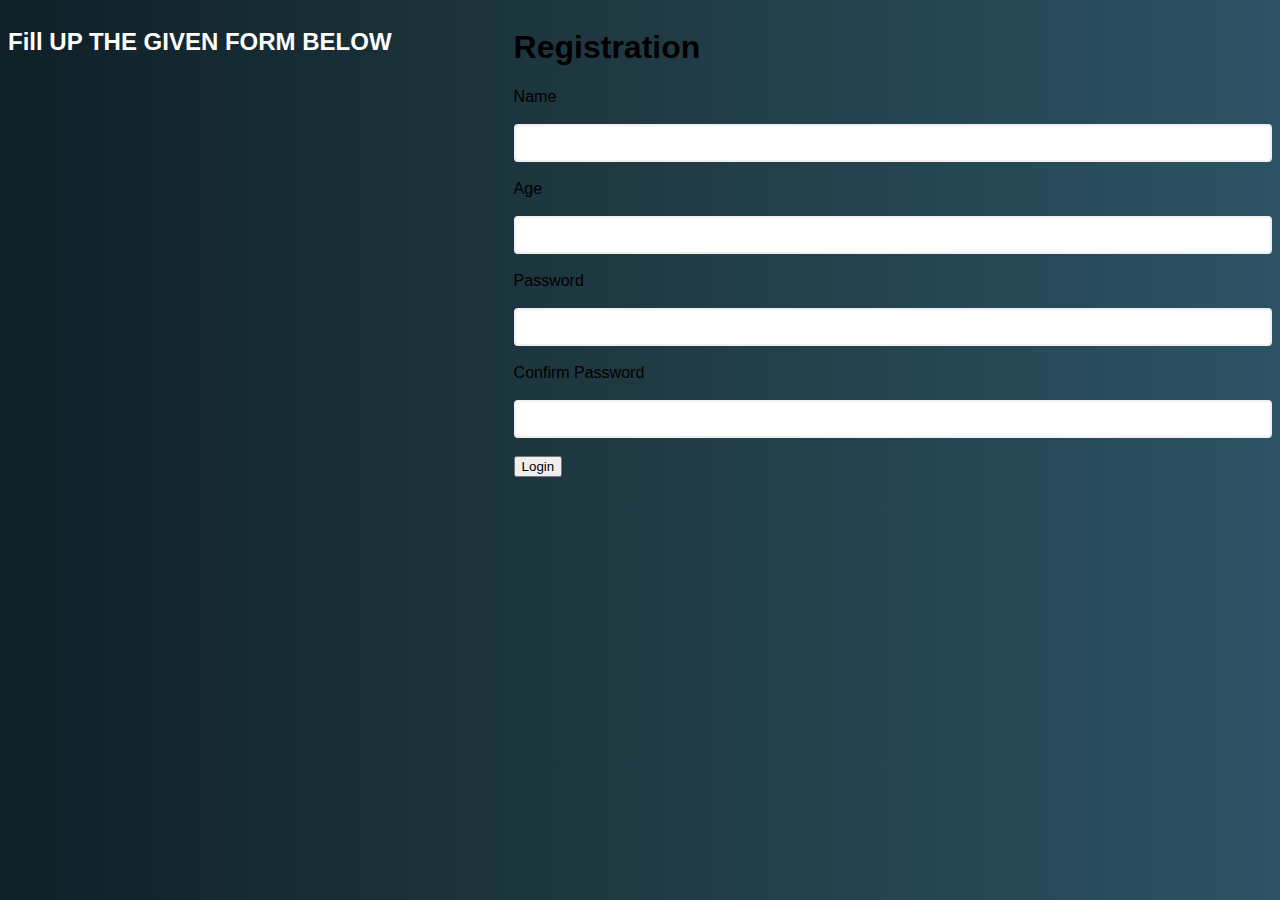
<file: inlämninguppgift/index.html>
<html lang="en">
<head>
    <meta charset="UTF-8">
    <meta http-equiv="X-UA-Compatible" content="IE=edge">
    <meta name="viewport" content="width=device-width, initial-scale=1.0">
    <title>Form Validation</title>
    <link rel="stylesheet" href="./style.css">
    <script defer src="./index.js"></script>
</head>
<body>
    <div id="container0">
        <div id="container1">
            <h2 id="welcomeScenes">
               Fill UP THE GIVEN FORM BELOW
            </h2>
            <p id="WelcomeScenes1"></p>
        </div>
        <div id="container2">
            <div class="container">
                <form id="form-login" action="/">
                    <h1>Registration</h1>
                    <div class="input-control">
                        <label for="input-text-name">Name</label><br>
      <input type="text" id="input-text-name" name="input-text-name"><br>

                    </div>
                    <div class="input-control">
                        <label for="input-text-age">Age</label><br>
      <input type="text" id="input-text-age" name="input-text-age"><br> <div class="error"></div>
                    </div>
                    <div class="input-control">
                        <label for="input-text-password">Password</label><br>
                        <input type="password" id="input-text-password" name="input-text-password"><br>
                         
                    </div>
                    <div class="input-control">
                        <label for="input-text-cpassword">Confirm Password</label><br>
      <input type="cpassword" id="input-text-cpassword" name="input-text-cpassword"><br>
    
                    </div>
                    <input type="button" id="input-button-login" value="Login"><br>

                </form>
                <div id="message-box">
                    
                </div>
            </div>
        </div>
        
    </div>
    
</body>
</html>
</file>
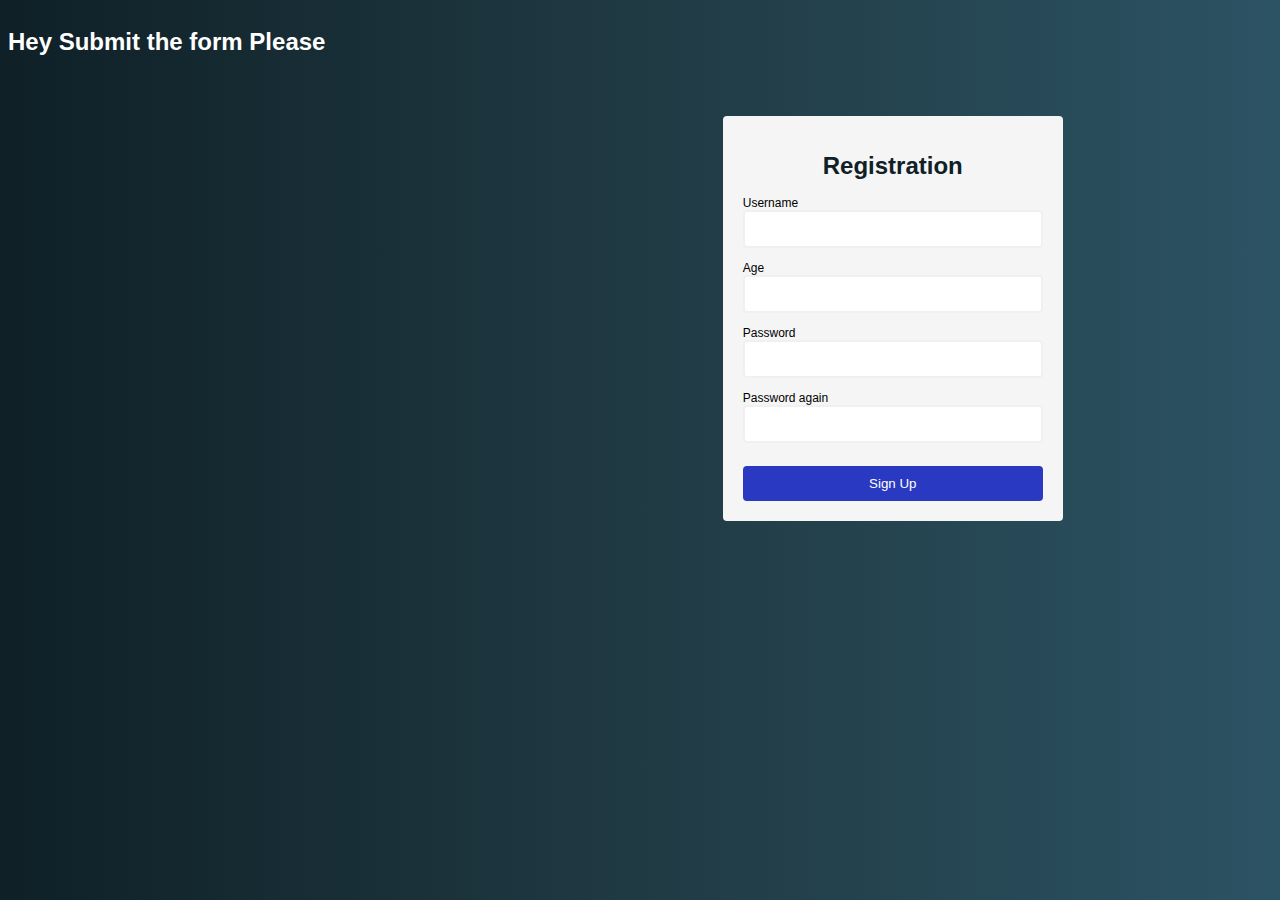
<file: Uppgift js/index.html>
<html lang="en">
<head>
    <meta charset="UTF-8">
    <meta http-equiv="X-UA-Compatible" content="IE=edge">
    <meta name="viewport" content="width=device-width, initial-scale=1.0">
    <title>Form Validation</title>
    <link rel="stylesheet" href="./style.css">
    <script defer src="./index.js"></script>
</head>
<body>
    <div id="container0">
        <div id="container1">
            <h2 id="welcomeScenes">
                Hey Submit the form Please
            </h2>
            <p id="WelcomeScenes1"></p>
        </div>
        <div id="container2">
            <div class="container">
                <form id="form" action="/">
                    <h1>Registration</h1>
                    <div class="input-control">
                        <label for="username">Username</label>
                        <input id="username" name="username" type="text">
                        <div class="error"></div>
                    </div>
                    <div class="input-control">
                        <label for="email">Age</label>
                        <input id="age" name="age" type="number">
                        <div class="error"></div>
                    </div>
                    <div class="input-control">
                        <label for="password">Password</label>
                        <input id="password"name="password" type="password">
                        <div class="error"></div>
                    </div>
                    <div class="input-control">
                        <label for="password2">Password again</label>
                        <input id="cpassword"name="cpassword" type="password">
                        <div class="error"></div>
                    </div>
                    <button type="submit">Sign Up</button>
                </form>
            </div>
        </div>
        
    </div>
    
</body>
</html>
</file>
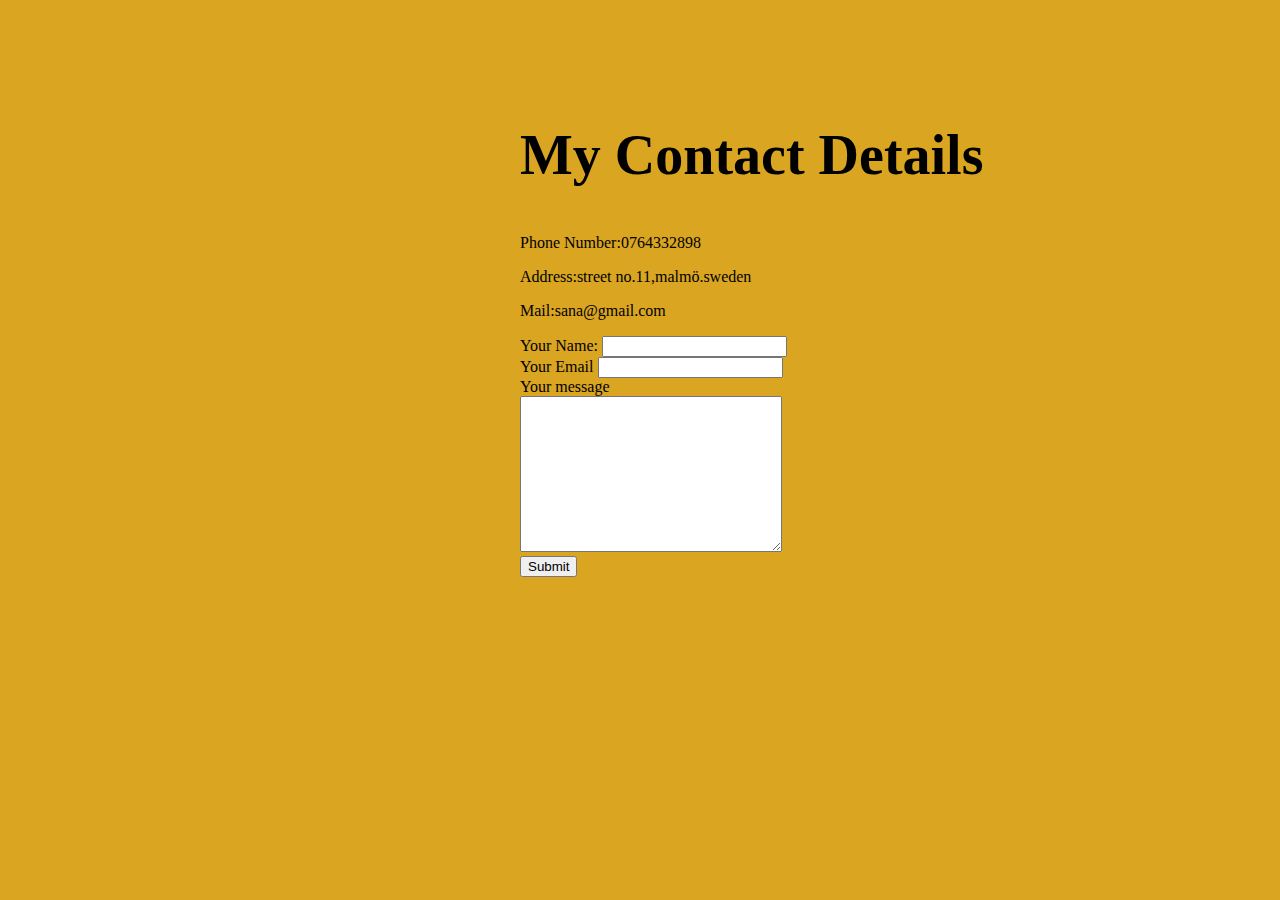
<file: myself/contact.html>
<!DOCTYPE html>
<html lang="en">
<head>
      <meta charset="UTF-8">
      <meta http-equiv="X-UA-Compatible" content="IE=edge">
      <meta name="viewport" content="width=device-width, initial-scale=1.0">
      <link rel="stylesheet" href="styles.css">
      <title>CONTACT</title>
</head>
<body id="contact">
      <h1>My Contact Details</h1>
      <p class="contactpage">
           Phone Number:0764332898
      </p>
      <p class="contactpage">
          Address:street no.11,malmö.sweden
      </p>
      <p class="contactpage">
          Mail:sana@gmail.com
      </p>

      <foam>
            <label>
                Your Name:
            </label>
            <input type="text" name="your name:" value="">
            
            <br>
            <label>
                Your Email
            </label>
            <input type="email" name="your Email" value="">
            <br>
            <label>
                Your message
            </label>
            <br>
            <textarea name="your message" rows="10" cols="30"></textarea>
        <br>
      
            <input type="submit" name="">
        </foam>
</body>
</html>
</file>
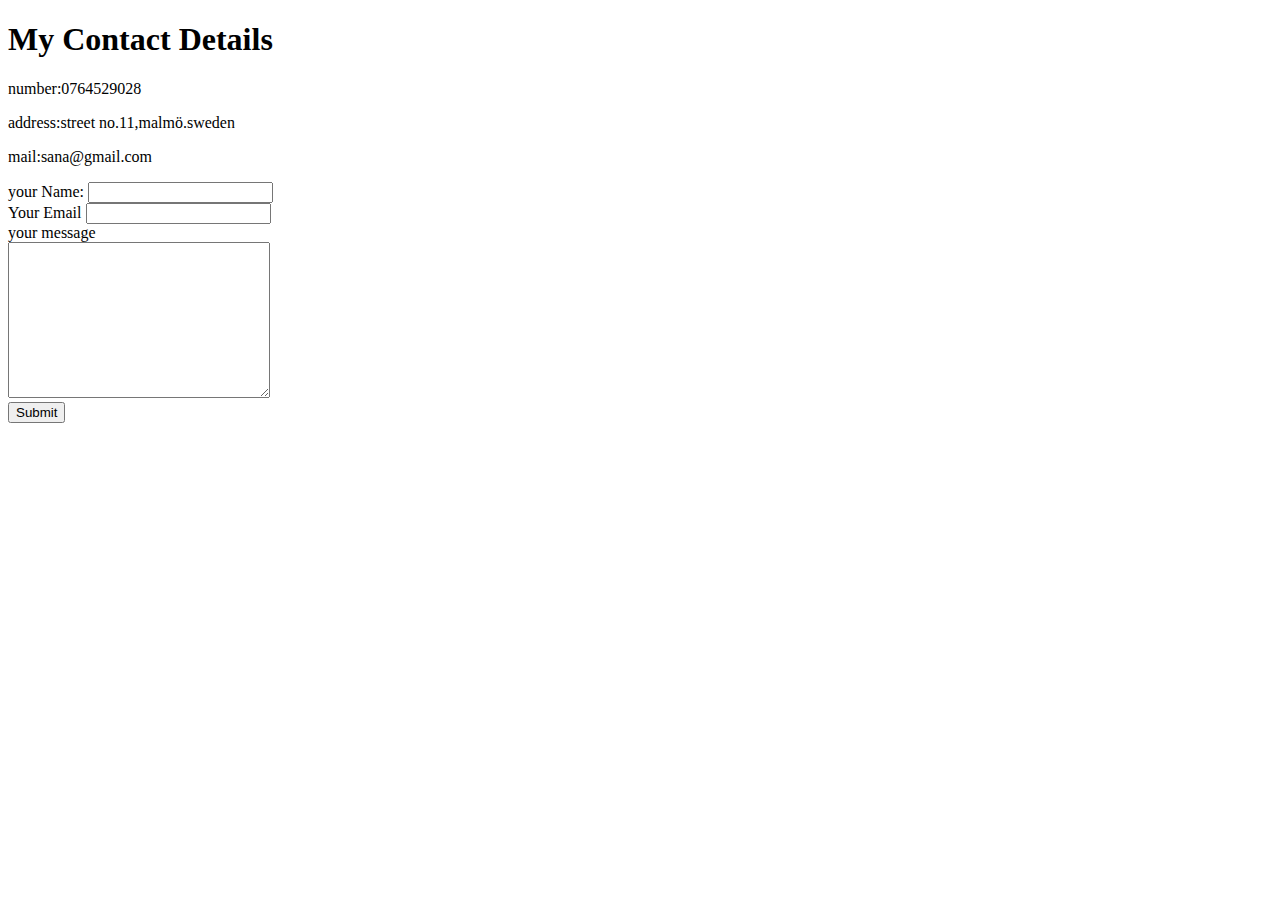
<file: udemy2/contact.html>
<!DOCTYPE html>
<html lang="en">
<head>
      <meta charset="UTF-8">
      <meta http-equiv="X-UA-Compatible" content="IE=edge">
      <meta name="viewport" content="width=device-width, initial-scale=1.0">
      <title>Document</title>
</head>
<body class="contact">
      <h1>My Contact Details</h1>
      <p>
          number:0764529028
      </p>
      <p>
          address:street no.11,malmö.sweden
      </p>
      <p>
          mail:sana@gmail.com
      </p>

      <foam>
            <label>
                your Name:
            </label>
            <input type="text" name="your name:" value="">
            
            <br>
            <label>
                Your Email
            </label>
            <input type="email" name="your Email" value="">
            <br>
            <label>
                your message
            </label>
            <br>
            <textarea name="your message" rows="10" cols="30"></textarea>
        <br>
      
            <input type="submit" name="">
        </foam>
</body>
</html>
</file>
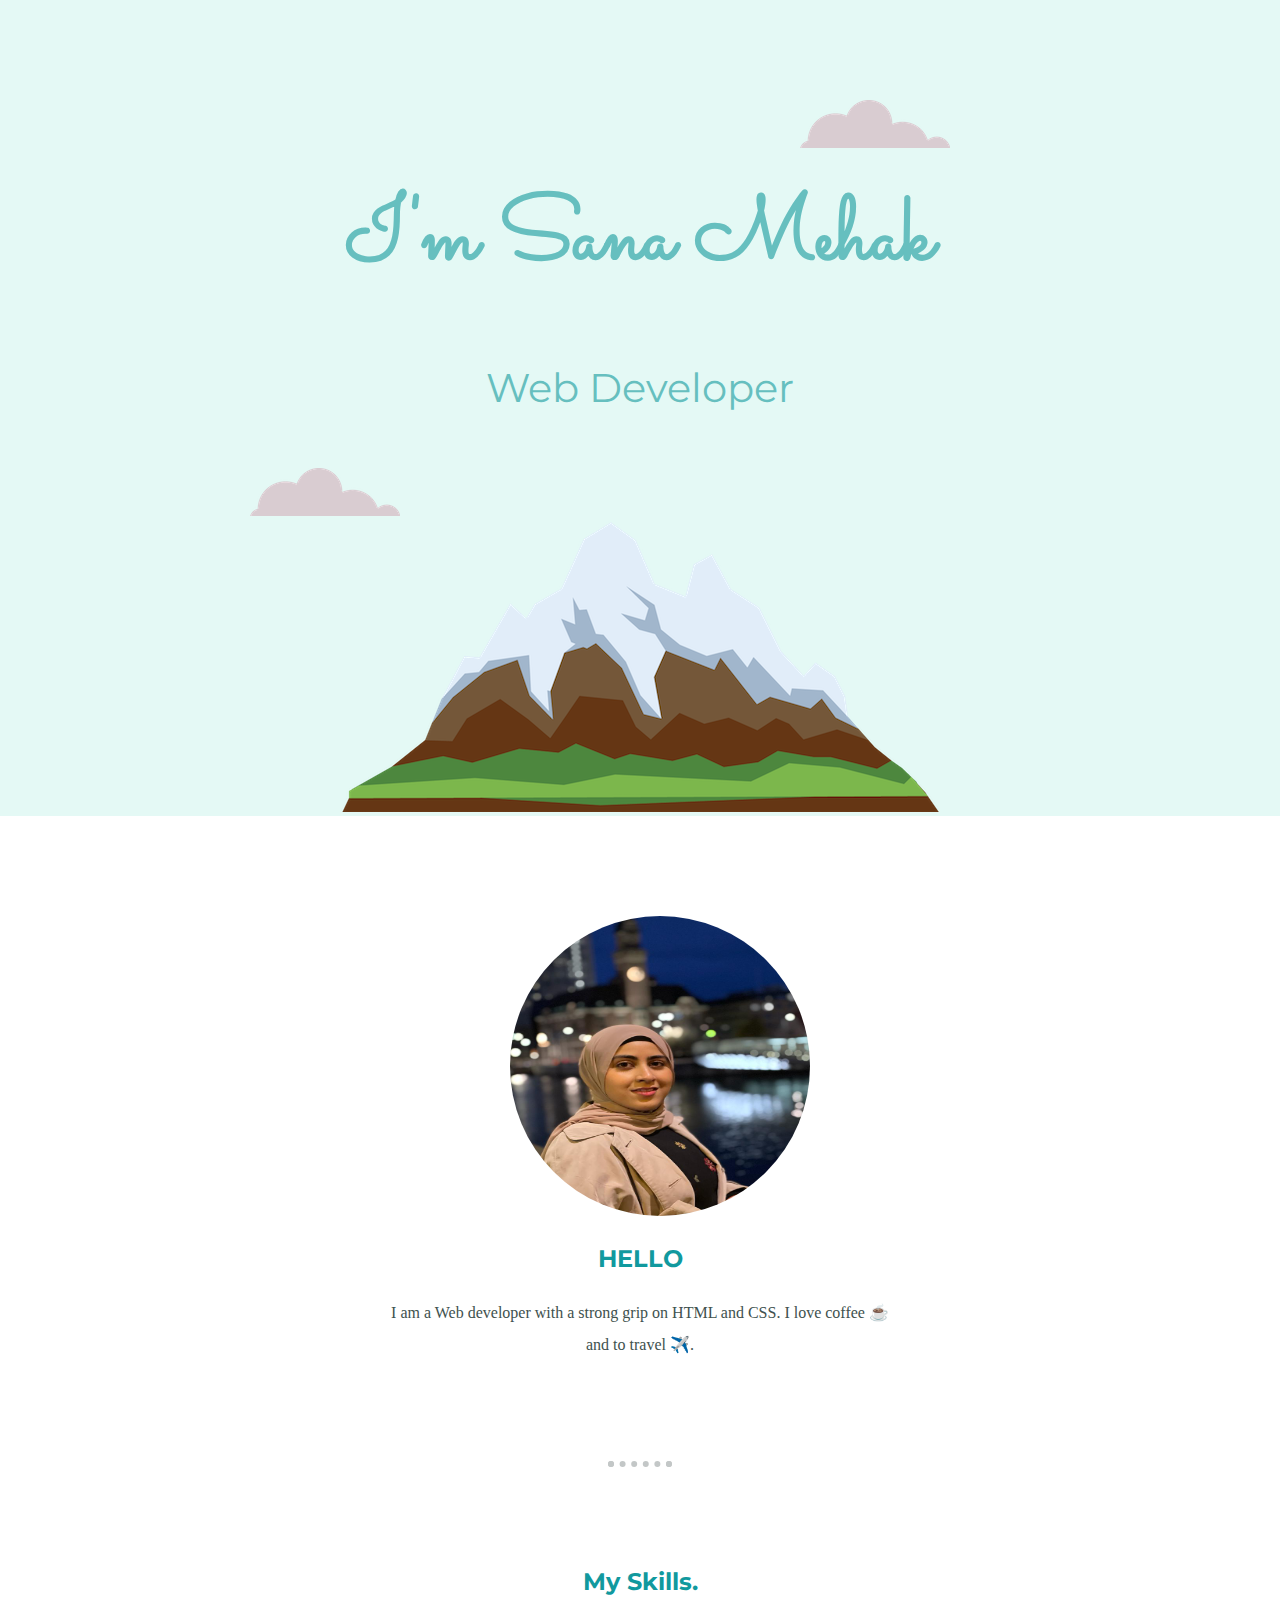
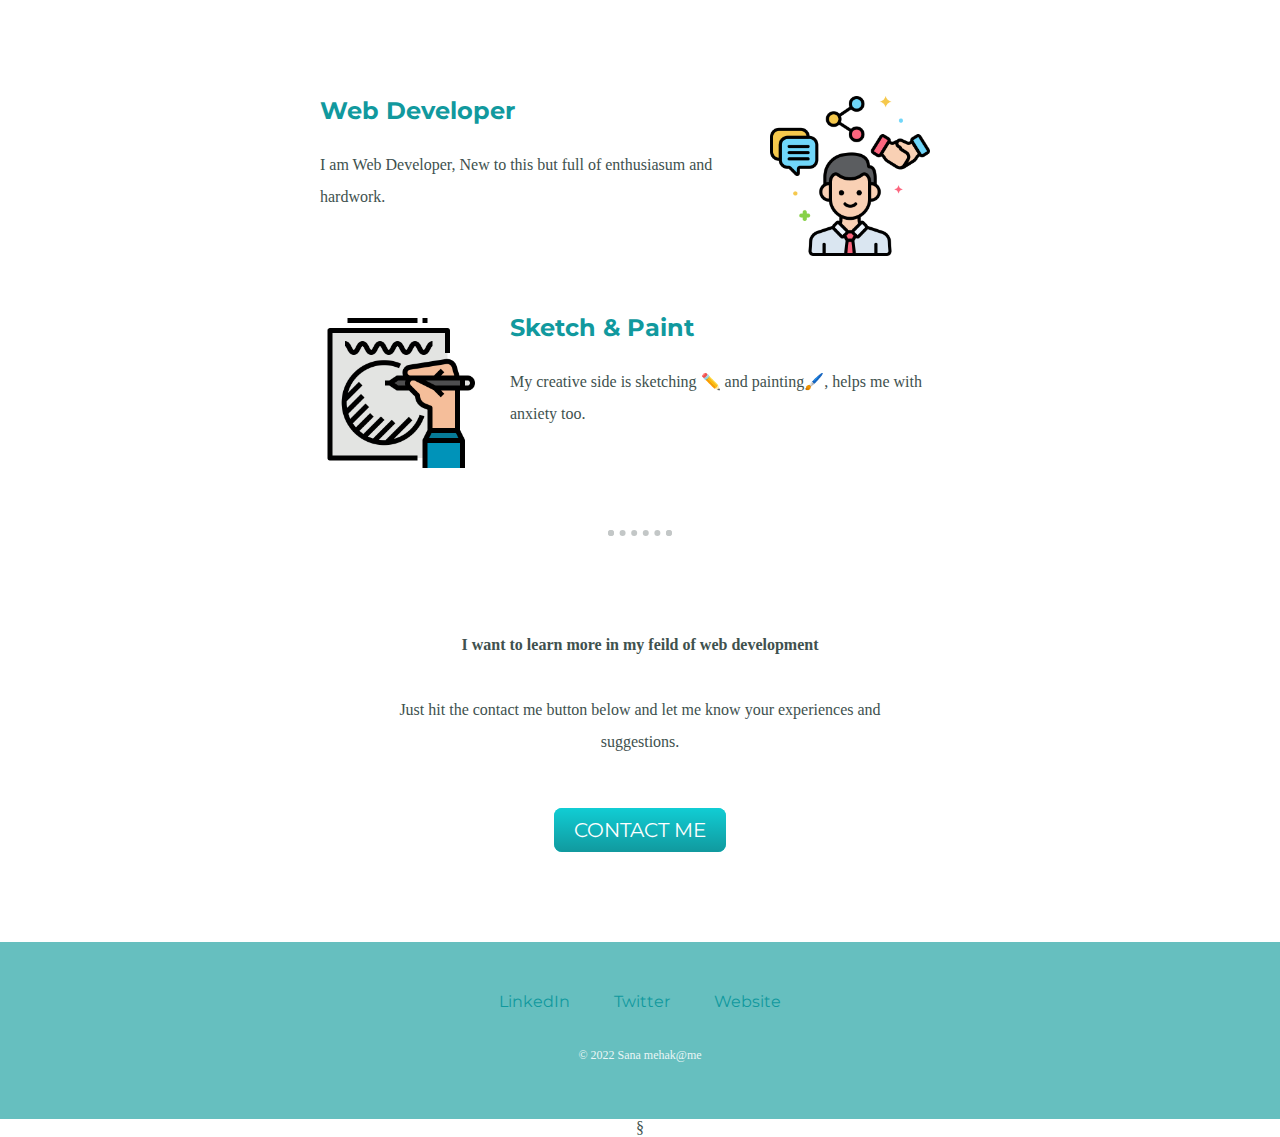
<file: udemy2/htmludemy2.html>
<!DOCTYPE html>
<html lang="en">
<head>
    <meta charset="UTF-8">
    <title>Sana❤Mehak</title>
    <link rel="stylesheet" href="styles.css">
    <link rel="icon" href="favicon.ico">
    <link rel="preconnect" href="https://fonts.googleapis.com">
<link rel="preconnect" href="https://fonts.gstatic.com" crossorigin>
<link href="https://fonts.googleapis.com/css2?family=Montserrat:ital@1&family=Sacramento&display=swap" rel="stylesheet">
 
    <meta http-equiv="X-UA-Compatible" content="IE=edge">
    <meta name="viewport" content="width=device-width, initial-scale=1.0">
    
</head>
<body>
    <div class="topcontainer">
<img class="top" src="images/cloud.png" alt="cloud">

        <h1>I'm Sana Mehak</h1>
        <h2>Web Developer</h2>
    
    <img class="bottom" src="images/cloud.png" alt="cloud">
    <img src="images/mountain.png" alt="mountain">
    </div>
    <div class="middlecontainer">
        <div class="profile">
          <img class="circular" src="images/me2.jpeg" alt="my photo" width="300px" height="300px">
        <h3>HELLO</h3>
          <p class="intro">I am a Web developer with a strong grip on HTML and CSS. I love coffee ☕ and to travel ✈️.</p>
        </div>
        <hr>
        <div class="skills">
          <h3>My Skills.</h3>
          <div class="skill-row">
            <img class="skill" src="images/skills.png" alt="skills photo" >
            <h3>Web Developer</h3>
            <p>I am Web Developer, New to this but full of enthusiasum and hardwork.</p>
          </div>
          <div class="skill-row">
            <img class="sketch" src="images/sketch.png" alt="skill photo" >
            <h3>Sketch & Paint</h3>
            <p>My creative side is sketching ✏️ and painting🖌️, helps me with anxiety too. </p>
          </div>
        </div>
        <hr>
        <div class="contact-me">
       
          <h4> I want to learn more in my feild of web development</h4>
          <p class="contact-message">Just hit the contact me button below and let me know your experiences and suggestions.</p>
          <a class="btn" href="mailto:name@email.com" >CONTACT ME</a>
        </div>
      </div>
      
      
      <div class="bottomcontainer">
        <a class="footer-link" href="https://www.linkedin.com/">LinkedIn</a>
        <a class="footer-link" href="https://twitter.com/">Twitter</a>
        <a class="footer-link" href="https://www.appbrewery.co/">Website</a>
        <p class="copy-right">© 2022 Sana mehak@me</p>
      </div>
    
    
</body>
</html>
§
</file>
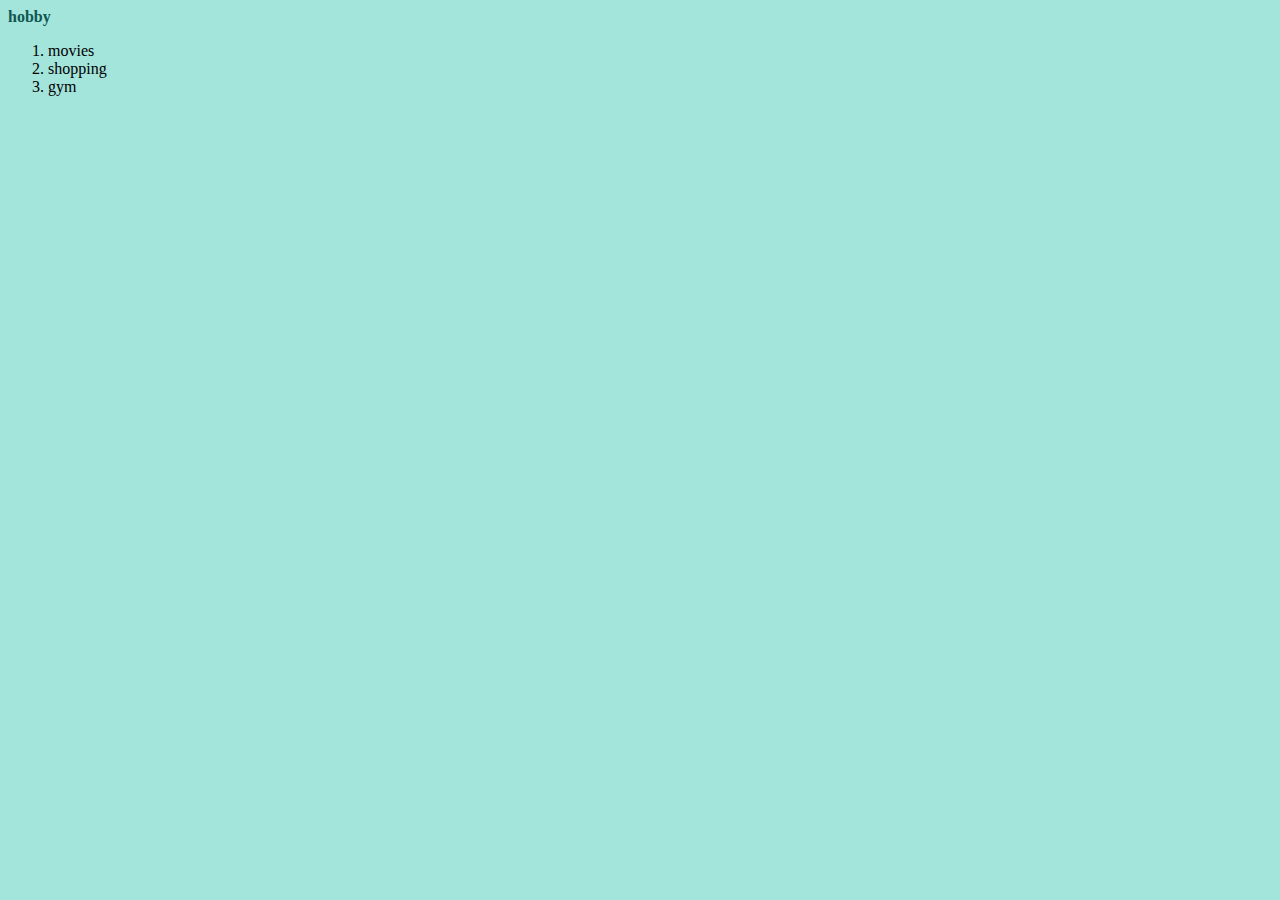
<file: web dev udemy/hobby.html>
<!DOCTYPE html>
<html lang="en">
<head>
    <meta charset="UTF-8">
    <meta http-equiv="X-UA-Compatible" content="IE=edge">
    <meta name="viewport" content="width=device-width, initial-scale=1.0">
    <title>Document</title>
    <link rel="stylesheet" href="styles.css">
</head>
<body>
    

<b>hobby</b>
     <ol>
        <li>movies</li>
        <li>shopping</li>
        <li>gym</li>
     </ol>
     </body>
     </html>
</file>
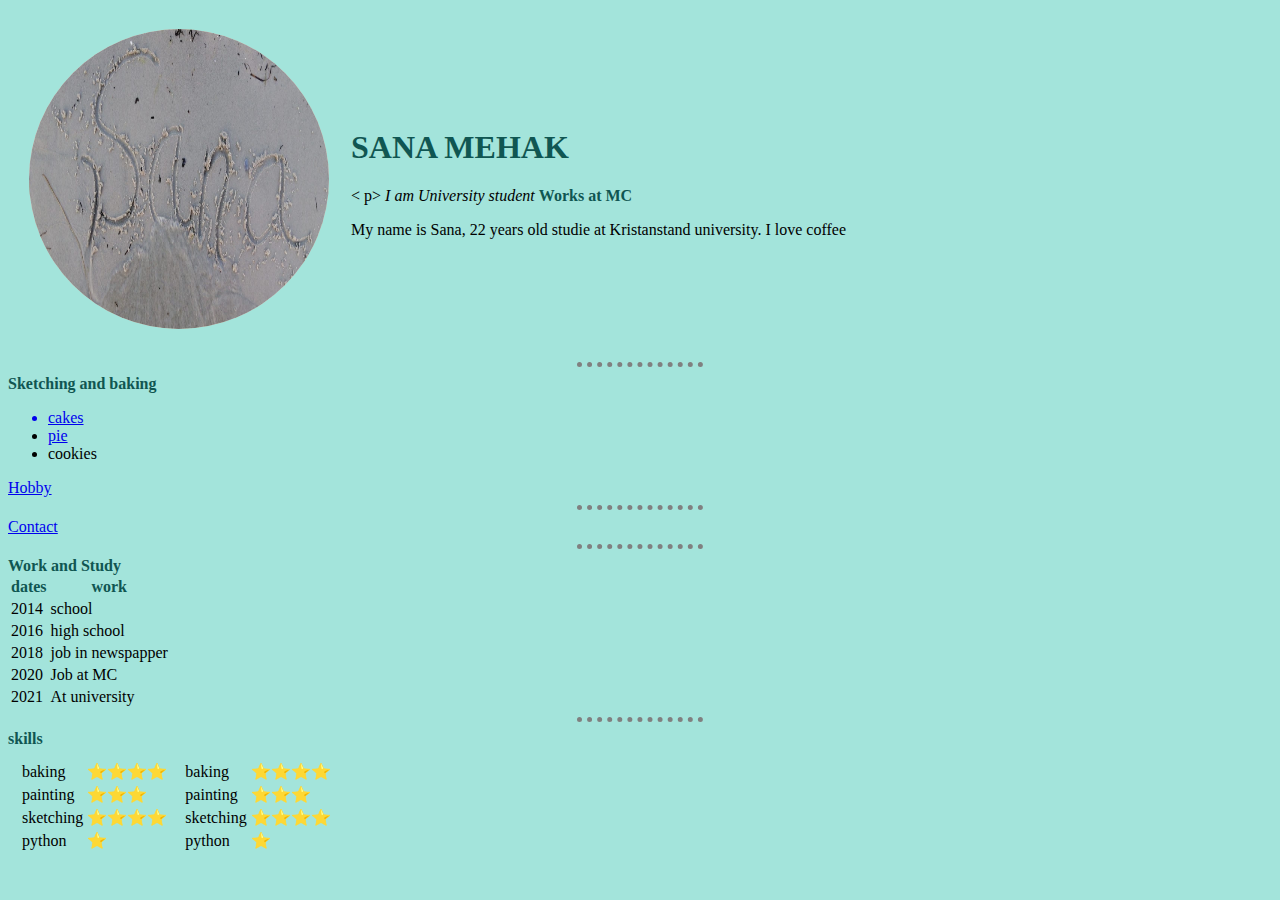
<file: web dev udemy/web1.html>
<!DOCTYPE html>
<html lang="en">
<head>
    <meta charset="UTF-8">
    <meta http-equiv="X-UA-Compatible" content="IE=edge">
    <meta name="viewport" content="width=device-width, initial-scale=1.0">
    <title>🖤Sana personal site </title>
    <link rel="stylesheet" href="styles.css">
</head>
<body>
   <table cellspacing="20"> 
      <tr>
    <td>
     <img class="circular" src="sana.jpeg" width="300" height="300" alt="sana">
    
    </td>
          <td> <h1>SANA MEHAK</h1>
          
         
            < p> <em>I am University student</em> <b>Works at MC</b></p>
            
            <p>My name is Sana, 22 years old studie at Kristanstand university. I love coffee</p>
            </td>
         </tr>
    </table>

    <hr size="3" noshade>
    <b>Sketching and baking</b>
    <ul>
       <a href="https://partytajm.se/sv/tartdekoration/18846-cake-topper-gott-nytt-ar.html?gclid=Cj0KCQiAw9qOBhC-ARIsAG-rdn5WuLxMiuoz5XeAauz4FVZzCzJYtH2TBEeUSSUHgsErnZEfYfEGL20aAv2mEALw_wc" ><li>cakes</li></a> 
        <li><a href="https://partytajm.se/sv/tartdekoration/18846-cake-topper-gott-nytt-ar.html?gclid=Cj0KCQiAw9qOBhC-ARIsAG-rdn5WuLxMiuoz5XeAauz4FVZzCzJYtH2TBEeUSSUHgsErnZEfYfEGL20aAv2mEALw_wc" >pie</a></li>
        <li>cookies</li>
     </ul>
<a href="hobby.html"  >Hobby </a>
<hr>
<a href="contact.html"  >Contact </a>
<hr>
<b> Work and Study</b>
<table>
   <thead>
      <tr>
      <th>dates</th>
         <th>
            work
         </th>
      </tr>

   </thead>
   <tr>
      <td>2014</td>
      <td>school </td>
   </tr>
   <tbody><tr>
      <td>2016</td>
      <td>high school</td>
      </tr>
      <tr>
       <td>2018</td>
       <td>job in newspapper</td>
      </tr>
      <tr>
         <td>2020</td>
         <td>Job at MC</td>
         
      </tr>
<tr>
   <td>2021</td>
   <td>At university</td>

</tr>
   </tr>
</tbody>
  
</table>
<hr>
<b>skills</b>
<table cellspacing="10">
   <td> 
      <table>
      <tr>
         <td> baking</td>
         <td>⭐️⭐️⭐️⭐️</td>
      </tr>
      <tr>
         <td>painting</td>
         <td>⭐️⭐️⭐️</td>
      </tr> 
      <tr> <td>sketching</td>
         <td>⭐️⭐️⭐️⭐️</td>
         </tr>
      <tr>
         <td>python</td>
        <td>⭐️</td>
      </tr>
   </table> </td>
   <td> 
      <table>
         <tr>
            <td> baking</td>
            <td>⭐️⭐️⭐️⭐️</td>
         </tr>
         <tr>
            <td>painting</td>
            <td>⭐️⭐️⭐️</td>
         </tr> 
         <tr> <td>sketching</td>
            <td>⭐️⭐️⭐️⭐️</td>
            </tr>
         <tr>
            <td>python</td>
           <td>⭐️</td>
         </tr>
      </table>
   </td>
</table>


</body>
</html>
</file>
<file: inlämninguppgift/style.css>
body {
    background: linear-gradient(to right, #0f2027, #203a43, #2c5364);
    font-family: 'Poppins', sans-serif;
}

#form {

    width: 300px;
    margin: 12vh auto 0 auto;
    padding: 20px;
    background-color: whitesmoke;
    border-radius: 4px;
    font-size: 12px;
    
}

#form h1 {
    color: #0f2027;
    text-align: center;
}

#form button {
    padding: 10px;
    margin-top: 10px;
    width: 100%;
    color: white;
    background-color: rgb(41, 57, 194);
    border: none;
    border-radius: 4px;
}

.input-control {
    display: flex;
    flex-direction: column;
}

.input-control input {
    border: 2px solid #f0f0f0;
	border-radius: 4px;
	display: block;
	font-size: 12px;
	padding: 10px;
	width: 100%;
}

.input-control input:focus {
    outline: 0;
}

#container0{
    display: flex;
    flex-direction: row;
    width: 100%;
}
#container1{
width: 40%;
color: white;
}
#container2{
    width: 60%;
    }
</file>
<file: Uppgift js/style.css>
body {
    background: linear-gradient(to right, #0f2027, #203a43, #2c5364);
    font-family: 'Poppins', sans-serif;
}

#form {

    width: 300px;
    margin: 12vh auto 0 auto;
    padding: 20px;
    background-color: whitesmoke;
    border-radius: 4px;
    font-size: 12px;
    
}

#form h1 {
    color: #0f2027;
    text-align: center;
}

#form button {
    padding: 10px;
    margin-top: 10px;
    width: 100%;
    color: white;
    background-color: rgb(41, 57, 194);
    border: none;
    border-radius: 4px;
}

.input-control {
    display: flex;
    flex-direction: column;
}

.input-control input {
    border: 2px solid #f0f0f0;
	border-radius: 4px;
	display: block;
	font-size: 12px;
	padding: 10px;
	width: 100%;
}

.input-control input:focus {
    outline: 0;
}

.input-control.success input {
    border-color: #09c372;
}

.input-control.error input {
    border-color: #ff3860;
}

.input-control .error {
    color: #ff3860;
    font-size: 9px;
    height: 13px;
}
#container0{
    display: flex;
    flex-direction: row;
    width: 100%;
}
#container1{
width: 40%;
color: white;
}
#container2{
    width: 60%;
    }
</file>
<file: myself/styles.css>
#title {
background-color:white;
color: black;
font-size: medium;

}
body{
      font-family:'Montserrat' ;
}
.container{
 padding: 1% 25%;
 height: auto;
}

  .image img{
      height: 70%;
     
      left: 70%;
      bottom: 0;
      position: absolute;
      transform: translateX(-50%);
      transition: bottom 1s,left 1s;
 } 
 @media screen and  (max-width:984px) {
       .shape, .myself {
             display: none;
             position: relative;
       }
       h1{
             margin-top: 80px;
       }
       
 }
 .image:hover .shape{
      bottom:40px ;
 }
 .image:hover .myself{
      left: 65%;
 }
 #contact{
       background-color: goldenrod;
 }
 
@media all and (min-width:1200px){

    #contact {
  padding-left: 40%;
  }  
}

    .contactpage{
      color: black;
}
       

h1{
      
font-family: 'Sansita Swashed', serif;
       font-size: 3.5rem;
       line-height: 1.5;
       padding-top: 10%;
}
h2{
      font-family: 'Montserrat';
      font-size: 3rem;
      line-height: 1.5;
}
h3{
      font-family: 'Montserrat';
      font-size: 1.5rem;
}
p{
      color: #8f8f8f;
}

/* nagivation bar */
.navbar{
 padding-bottom:4.5rem;
}
.navbar-brand{
      font-family: "ubuntu";
      font-size: 2.5rem;
      font-weight: bold;
}
.nav-item{
      padding: 0 18px;
}
.nav-link{
      font-size: 1.2rem;
      font-family:" montserrat-light";
}
/*download button*/
.download-buttons{
 margin: 5% 3% 5% 0 ;
}
/*title image*/
.title-image{
      width: 60%;
     position:relative;
  
}
/*features*/
#features{
      padding: 8% 15%;
      background-color: #fff;
      position: relative;
      z-index: 1;
     }
.feature-box{
      text-align: center;
      padding: 5%;
}
.icon{
      color: goldenrod ;
      ;
      margin-bottom: 1rem;
}
.icon:hover{
      color: black;
}
/*testimonials*/

#testimonials{
     
      text-align: center;
      background-color:rgb(229, 182, 62);
      color: #fff;
}
.testimonial-image{
      width: 19%;
      border-radius: 100%;
      margin: 20px;
}
.carousel-item{
      padding: 17% 15%;
}

/*education section*/
#Education{
      padding:100px ;
      text-align: center;
    
}
.pricing-column{
      padding: 7% 5%;
      border: 2px solid grey;
}
 
/* cta section*/
#cta{
      background-color:rgb(229, 182, 62);
      padding:7% 15%;
      text-align: center;
}
.cta-heading{
      color: white;
      font-family: "montserrat";
      font-size: 2.5rem;
      line-height: 1.5;
}

/*button*/
.btn {
  background: #e0d253;
  background-image: -webkit-linear-gradient(top, #e0d253, #918807);
  background-image: -moz-linear-gradient(top, #e0d253, #918807);
  background-image: -ms-linear-gradient(top, #e0d253, #918807);
  background-image: -o-linear-gradient(top, #e0d253, #918807);
  background-image: linear-gradient(to bottom, #e0d253, #918807);
  -webkit-border-radius: 15;
  -moz-border-radius: 15;
  border-radius: 15px;
  font-family: Arial;
  color: #ffffff;
  font-size: 20px;
  padding: 15px 25px 13px 25px;
  text-decoration: none;
}

.btn:hover {
  background: #141414;
  background-image: -webkit-linear-gradient(top, #141414, #ffffff);
  background-image: -moz-linear-gradient(top, #141414, #ffffff);
  background-image: -ms-linear-gradient(top, #141414, #ffffff);
  background-image: -o-linear-gradient(top, #141414, #ffffff);
  background-image: linear-gradient(to bottom, #141414, #ffffff);
  text-decoration: none;
}
.copy-right{
      color: #eaf6f6;
      font-size: 0.75rem;
      padding: 20px 0;
     }

     /*fotter section*/
#footer{
      padding:7% 15%;
      text-align: center;
      }
      .social-icon{
            margin: 20px 10px;
      
      }
      /* we use media query to make website more 
      responsive, here we are changing the photo 
      shape and size on small screen*/
      /*@media all and (max-width:900px) {
            #title{
                  text-align: center;
            } 
            .title-image{
                  position:static;
                 
            }
      }*/
</file>
<file: udemy2/styles.css>
body{
   color:#40514E ; 
     margin: 0;
     text-align: center;
   font-family: 'merriweather',serif;}
 h1{
     margin : 50px auto 0px auto ;
     /*width:10%;
     margain:0 auto 0auto;
     this we will use if we write the width  even when 
     we are using text-align  in the body*/
     font-family: 'sacramento',cursive;
     font-size: 5.625em;   
     /* 16px=100%=1em*/
     color: #66BFBF;
     line-height: 2;
 }
 h2{
    font-family: 'montserrat',sans-serif;
    font-size: 2.5rem;
    color: #66BFBF;
    font-weight: normal;
    padding-bottom: 10px;
 }

 h3{
    font-family: 'montserrat',sans-serif;
    font-size: 1.5rem;
    color: #11999E;
 }
 .topcontainer{
    
     background-color:#E4F9F5;
     position: relative;
     padding-top: 200px;
     padding-top: 100PX;
     
 }
 .middlecontainer{
    
    
   margin: 100px 0 ;

 }
 .bottomcontainer {
   background-color: #66bfbf;
   padding:50px 0 20px ;
   
 }
 .pro{
     text-decoration: underline;
 }
 .intro{
     width:40% ;
    margin: auto;
    }
 .bottom{
     position:absolute;
     left: 250px;
     bottom: 300px;
    }
    .top{

    position: absolute;
    right: 300px;    
    margin-right: 30px;
    
    }
    .circular {
        border-radius: 120% ;
        position: relative;
        left: 20px;
        padding: 100px auto 0 auto ;
    }

.skill-row {
     width: 50%;
     margin: 100px auto 100px auto;
     text-align: left;
  
}
.skill{
    width: 25%;
    margin-right: 30px;
   float:right ;
}
.sketch{
    width: 25%;
    margin-right: 30px;
    float: left ;
}
p{
    line-height: 2;
}
a{
    color:#11999E ;
    font-family: 'montserrat',sans-serif;
    margin: 10px 20px;
    text-decoration: none;

}
a:hover{
    color: #EAF6F6;
}
hr{
   border: dotted #c3c7c7 6px;
   border-bottom: none;
   width: 4%;
   margin: 100px auto;

}
.contact-message{
    width: 40%;
    margin: 40px auto 60px;
}
.btn {
    background: #11CDD4;
    background-image: -webkit-linear-gradient(top, #11CDD4, #11999E);
    background-image: -moz-linear-gradient(top, #11CDD4, #11999E);
    background-image: -ms-linear-gradient(top, #11CDD4, #11999E);
    background-image: -o-linear-gradient(top, #11CDD4, #11999E);
    background-image: linear-gradient(to bottom, #11CDD4, #11999E);
    -webkit-border-radius: 8;
    -moz-border-radius: 8;
    border-radius: 8px;
    font-family: 'montserrat',sans-serif;
    color: #ffffff;
    font-size: 20px;
    padding: 10px 20px 10px 20px;
    text-decoration: none;
  }
  
  .btn:hover {
    background: #30E3CB;
    background-image: -webkit-linear-gradient(top, #30E3CB, #2BC4AD);
    background-image: -moz-linear-gradient(top, #30E3CB, #2BC4AD);
    background-image: -ms-linear-gradient(top, #30E3CB, #2BC4AD);
    background-image: -o-linear-gradient(top, #30E3CB, #2BC4AD);
    background-image: linear-gradient(to bottom, #30E3CB, #2BC4AD);
    text-decoration: none;
  }
.copy-right{
 color: #eaf6f6;
 font-size: 0.75rem;
 padding: 20px 0;
}
</file>
<file: web dev udemy/styles.css>
body {
         background-color: #A3E4DB;;
       }
       hr {
         background-color: #A3E4DB;;
          border-style: dotted none none;
          border-top-style:dotted ;
          border-width: 5px;
          border-color:grey;
          height: 0px;
          width: 10%;
       }
       h1{
           color: #105652;
       }
       h3{
        color: #105652;
    }
       b{
        color: #105652;
       }
       th{ color: #105652;}
       img{
           background-color: beige;
       }
       
  .circular {
   border-radius: 100%;
  }
</file>
